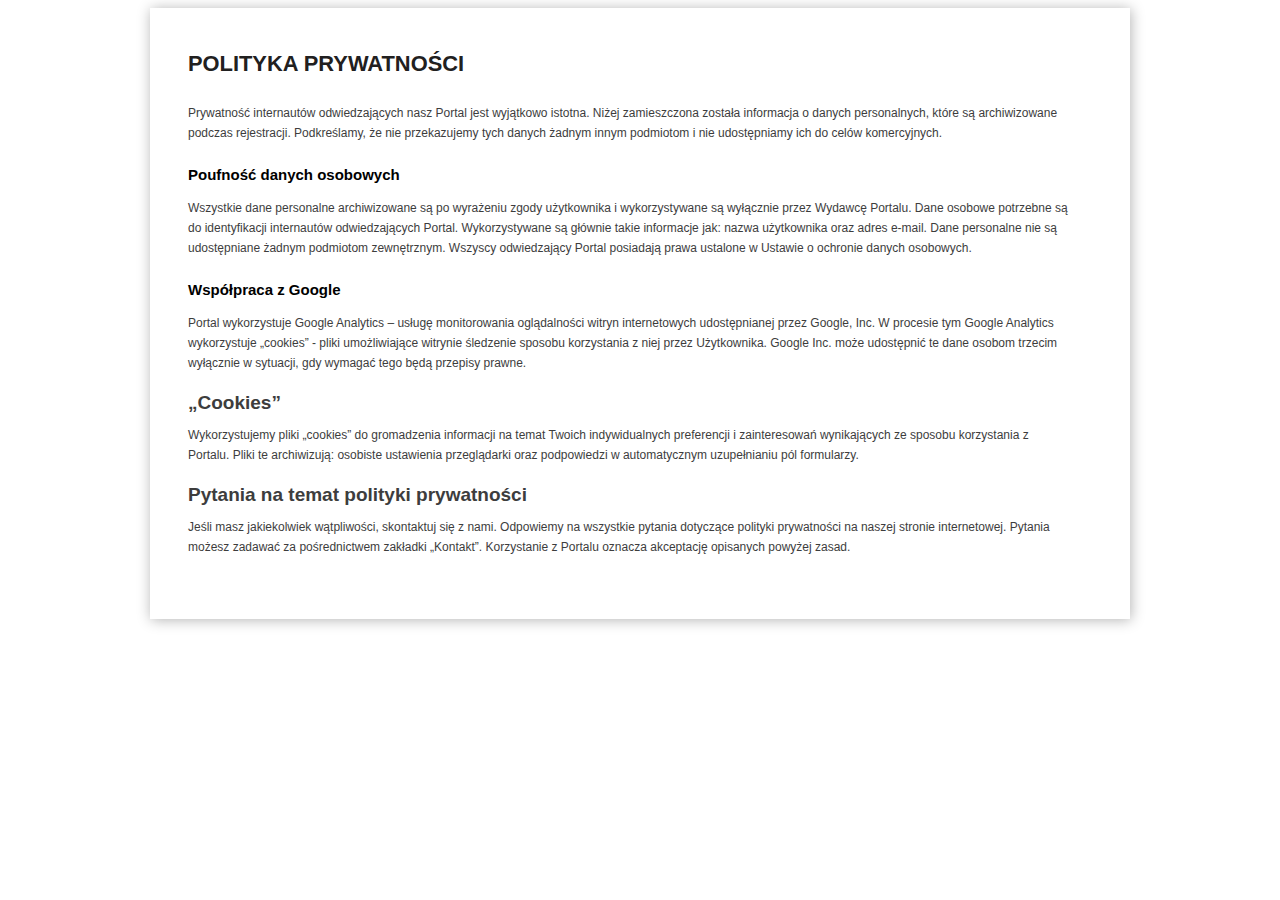
<file: privacy.html>
<!DOCTYPE html>
<html lang="pl">

<head>
	<meta charset="UTF-8">
	<title>Polityka prywatności</title>

	<style>
		body {
			font-family: Arial;
		}

		div.wrapper {
			background: white none repeat scroll 0 0;
			box-shadow: 1px 1px 13px 0 rgba(0, 1, 1, 0.3);
			display: table;
			margin: 0 auto;
			max-width: 980px;
			padding-top: 32px;
			width: 100%;
		}

		h1.static-line span {
			background: white none repeat scroll 0 0;
			padding: 0 20px 0 0;
			position: relative;
			top: 5px;
		}

		h1.static-line {
			font-size: 21.87px !important;
			line-height: initial;
			text-align: left !important;
			text-transform: uppercase;
			font-weight: bold !important;
			color: #212020 !important;
			margin-bottom: 31px;
			margin-top: 6px;
			width: 100%;
			border-bottom: none;
		}

		div.content.full h3 {
			font-size: 19px;
			font-weight: bold;
			margin-bottom: 6px;
			margin-top: 20px;
		}

		div.content h3 {
			color: #3d3d3d;
			font-size: 15px;
			font-weight: 900;
			line-height: 20px;
			margin-bottom: 3px;
		}

		div.content.full h2 {
			background: rgba(0, 0, 0, 0) none repeat scroll 0 0;
			font-size: 21px;
			margin: 20px 0 5px;
			min-height: auto;
			padding: 0;
			text-transform: none;
		}

		div.content h2 {
			font-size: 18px;
			font-weight: 900;
			line-height: 23px;
			margin-bottom: 25px;
			min-height: 39px;
			padding-left: 53px;
			text-transform: uppercase;
		}

		h2 {
			font-size: 15px !important;
		}

		div.content {
			padding: 0 57px 0 38px;
		}

		div.row div.content.full {
			padding-bottom: 50px;
			width: 100%;
		}

		div.row div.content {
			display: table-cell;
			position: relative;
			vertical-align: top;
			width: 72.1649%;
		}

		p {
			font-size: 12px !important;
			color: #3d3d3d;
			line-height: 20px;
		}

		h2 {
			font-size: 15px !important;
		}

		strong {
			font-weight: 600 !important;
		}

		h1.static-line {
			font-size: 21.87px !important;
		}

	</style>
</head>

<body>
	<div class="wrapper">
		<div class="row">
			<div class="content full">
				<h1 class="static-line"><span>Polityka prywatności</span></h1>
				<p>Prywatność internautów odwiedzających nasz Portal jest wyjątkowo istotna. Niżej zamieszczona została informacja o danych personalnych, które są archiwizowane podczas rejestracji. Podkreślamy, że nie przekazujemy tych danych żadnym innym podmiotom i nie udostępniamy ich do celów komercyjnych.</p>
				<h2>Poufność danych osobowych</h2>
				<p>Wszystkie dane personalne archiwizowane są po wyrażeniu zgody użytkownika i wykorzystywane są wyłącznie przez Wydawcę Portalu. Dane osobowe potrzebne są do identyfikacji internautów odwiedzających Portal. Wykorzystywane są głównie takie informacje jak: nazwa użytkownika oraz adres e-mail. Dane personalne nie są udostępniane żadnym podmiotom zewnętrznym. Wszyscy odwiedzający Portal posiadają prawa ustalone w Ustawie o ochronie danych osobowych.</p>
				<h2>Współpraca z Google</h2>
				<p>Portal wykorzystuje Google Analytics – usługę monitorowania oglądalności witryn internetowych udostępnianej przez Google, Inc. W procesie tym Google Analytics wykorzystuje „cookies” - pliki umożliwiające witrynie śledzenie sposobu korzystania z niej przez Użytkownika. Google Inc. może udostępnić te dane osobom trzecim wyłącznie w sytuacji, gdy wymagać tego będą przepisy prawne.</p>
				<h3>„Cookies”</h3>
				<p>Wykorzystujemy pliki „cookies” do gromadzenia informacji na temat Twoich indywidualnych preferencji i zainteresowań wynikających ze sposobu korzystania z Portalu. Pliki te archiwizują: osobiste ustawienia przeglądarki oraz podpowiedzi w automatycznym uzupełnianiu pól formularzy.</p>
				<h3>Pytania na temat polityki prywatności</h3>
				<p>Jeśli masz jakiekolwiek wątpliwości, skontaktuj się z nami. Odpowiemy na wszystkie pytania dotyczące polityki prywatności na naszej stronie internetowej. Pytania możesz zadawać za pośrednictwem zakładki „Kontakt”. Korzystanie z Portalu oznacza akceptację opisanych powyżej zasad.</p>

			</div>
		</div>
	</div>
</body>

</html>
</file>
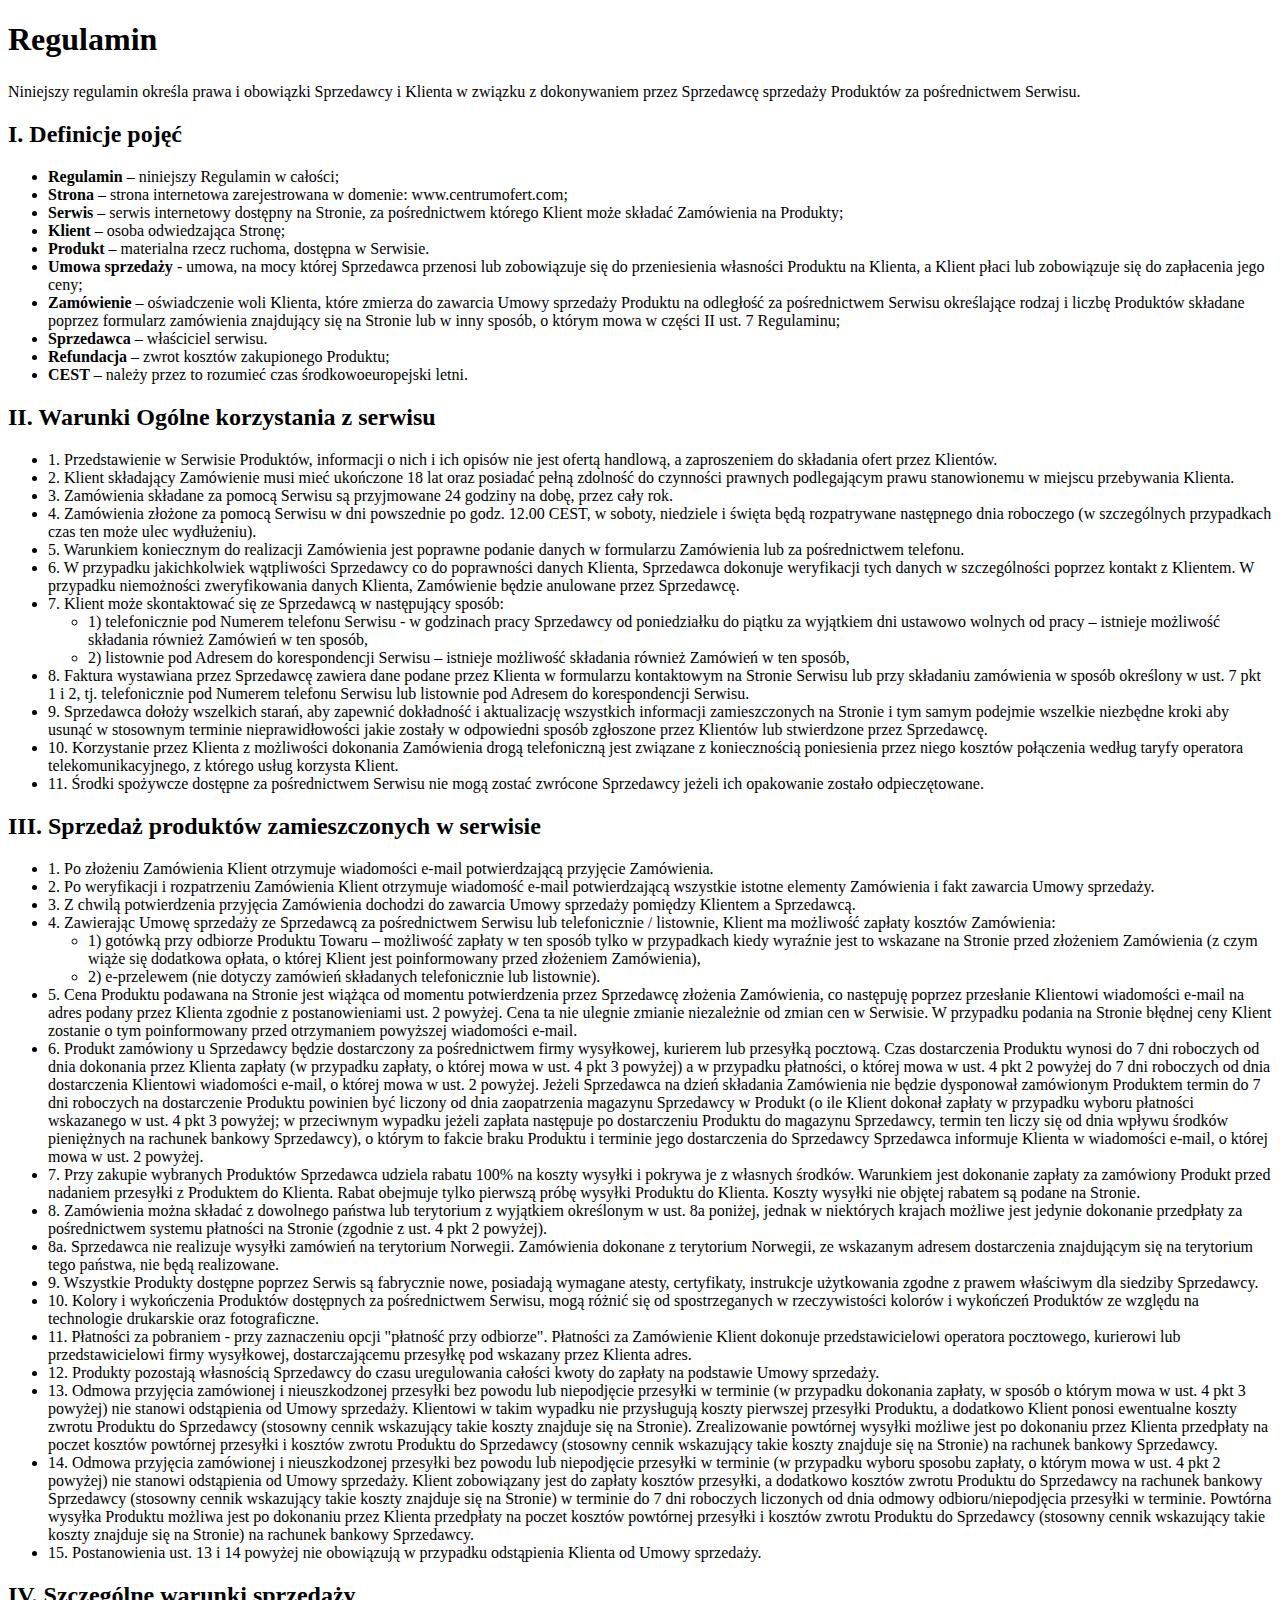
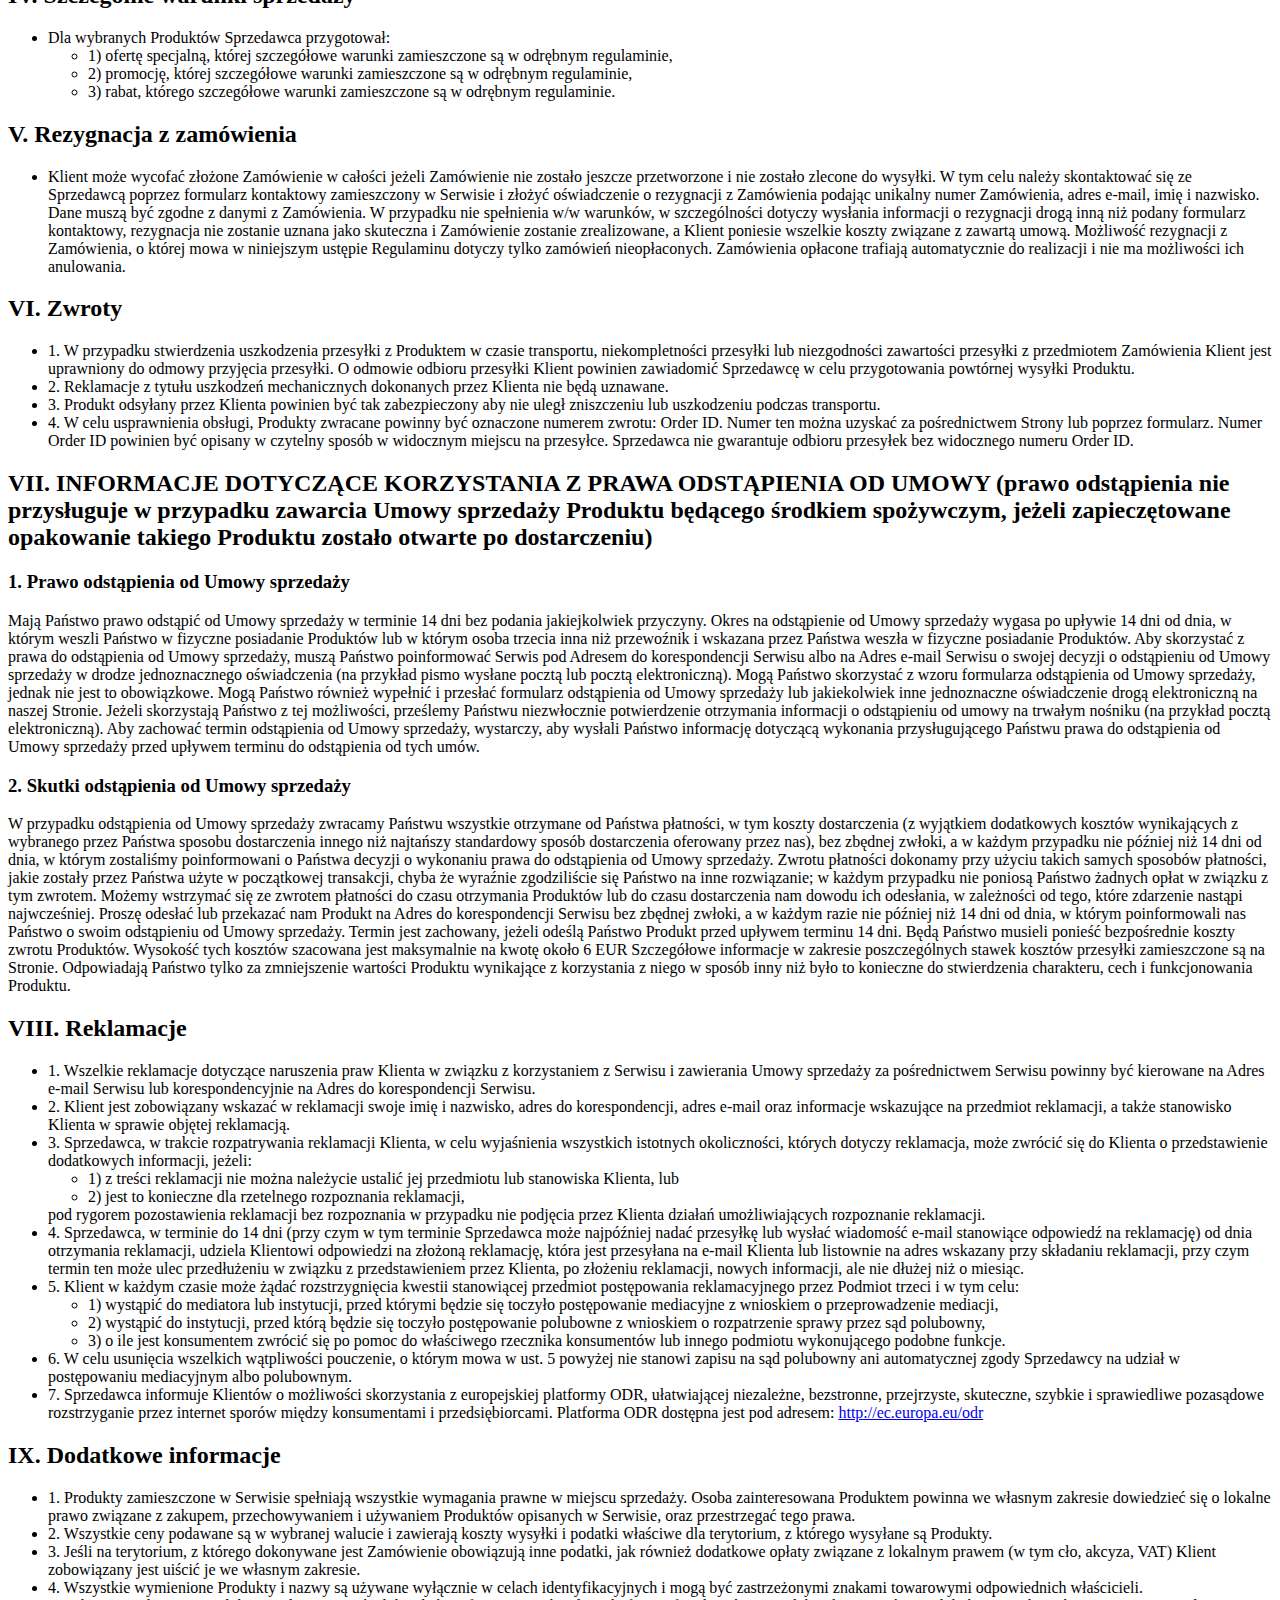
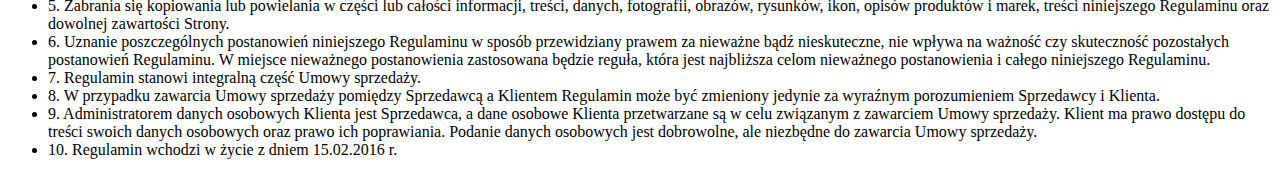
<file: regulations.html>
<!DOCTYPE html>
<html lang="pl">

<head>

	<meta charset="UTF-8">
	<title>Regulamin</title>
</head>

<body>
	<div class="wrapper index2">
		<div class="row">
			<div class="content full">
				<h1 class="static-line">Regulamin</h1>
				<p style="margin-top: 25px;">Niniejszy regulamin określa prawa i obowiązki Sprzedawcy i Klienta w związku z
					dokonywaniem przez Sprzedawcę sprzedaży Produktów za pośrednictwem Serwisu.</p>



				<h2>I. Definicje pojęć</h2>
				<ul>
					<li><strong>Regulamin</strong> – niniejszy Regulamin w całości;</li>
					<li><strong>Strona</strong> – strona internetowa zarejestrowana w domenie: www.centrumofert.com;
					</li>
					<li><strong>Serwis</strong> – serwis internetowy dostępny na Stronie, za pośrednictwem którego
						Klient może składać Zamówienia na Produkty;
					</li>
					<li><strong>Klient</strong> – osoba odwiedzająca Stronę;</li>
					<li><strong>Produkt</strong> – materialna rzecz ruchoma, dostępna w Serwisie.</li>
					<li><strong>Umowa sprzedaży</strong> - umowa, na mocy której Sprzedawca przenosi lub zobowiązuje
						się do przeniesienia własności Produktu na Klienta, a Klient płaci lub zobowiązuje się do
						zapłacenia jego ceny;
					</li>
					<li><strong>Zamówienie</strong> – oświadczenie woli Klienta, które zmierza do zawarcia Umowy
						sprzedaży Produktu na odległość za pośrednictwem Serwisu określające rodzaj i liczbę
						Produktów składane poprzez formularz zamówienia znajdujący się na Stronie lub w inny sposób,
						o którym mowa w części II ust. 7 Regulaminu;
					</li>
					<li><strong>Sprzedawca</strong> – właściciel serwisu.</li>
					<li><strong>Refundacja</strong> – zwrot kosztów zakupionego Produktu;</li>
					<li><strong>CEST</strong> – należy przez to rozumieć czas środkowoeuropejski letni.</li>
				</ul>


				<h2>II. Warunki Ogólne korzystania z serwisu</h2>
				<ul>
					<li>1. Przedstawienie w Serwisie Produktów, informacji o nich i ich opisów nie jest ofertą
						handlową, a zaproszeniem do składania ofert przez Klientów.
					</li>
					<li>2. Klient składający Zamówienie musi mieć ukończone 18 lat oraz posiadać pełną zdolność do
						czynności prawnych podlegającym prawu stanowionemu w miejscu przebywania Klienta.
					</li>
					<li>3. Zamówienia składane za pomocą Serwisu są przyjmowane 24 godziny na dobę, przez cały
						rok.
					</li>
					<li>4. Zamówienia złożone za pomocą Serwisu w dni powszednie po godz. 12.00 CEST, w soboty,
						niedziele i święta będą rozpatrywane następnego dnia roboczego (w szczególnych przypadkach
						czas ten może ulec wydłużeniu).
					</li>
					<li>5. Warunkiem koniecznym do realizacji Zamówienia jest poprawne podanie danych w formularzu
						Zamówienia lub za pośrednictwem telefonu.
					</li>
					<li>6. W przypadku jakichkolwiek wątpliwości Sprzedawcy co do poprawności danych Klienta,
						Sprzedawca dokonuje weryfikacji tych danych w szczególności poprzez kontakt z Klientem. W
						przypadku niemożności zweryfikowania danych Klienta, Zamówienie będzie anulowane przez
						Sprzedawcę.
					</li>
					<li>7. Klient może skontaktować się ze Sprzedawcą w następujący sposób:
						<ul>
							<li>1) telefonicznie pod Numerem telefonu Serwisu - w godzinach pracy Sprzedawcy od
								poniedziałku do piątku za wyjątkiem dni ustawowo wolnych od pracy – istnieje
								możliwość składania również Zamówień w ten sposób,
							</li>
							<li>2) listownie pod Adresem do korespondencji Serwisu – istnieje możliwość składania
								również Zamówień w ten sposób,
							</li>
						</ul>
					</li>
					<li>8. Faktura wystawiana przez Sprzedawcę zawiera dane podane przez Klienta w formularzu
						kontaktowym na Stronie Serwisu lub przy składaniu zamówienia w sposób określony w ust. 7 pkt
						1 i 2, tj. telefonicznie pod Numerem telefonu Serwisu lub listownie pod Adresem do
						korespondencji Serwisu.
					</li>
					<li>9. Sprzedawca dołoży wszelkich starań, aby zapewnić dokładność i aktualizację wszystkich
						informacji zamieszczonych na Stronie i tym samym podejmie wszelkie niezbędne kroki aby
						usunąć w stosownym terminie nieprawidłowości jakie zostały w odpowiedni sposób zgłoszone
						przez Klientów lub stwierdzone przez Sprzedawcę.
					</li>
					<li>10. Korzystanie przez Klienta z możliwości dokonania Zamówienia drogą telefoniczną jest
						związane z koniecznością poniesienia przez niego kosztów połączenia według taryfy operatora
						telekomunikacyjnego, z którego usług korzysta Klient.
					</li>
					<li>11. Środki spożywcze dostępne za pośrednictwem Serwisu nie mogą zostać zwrócone Sprzedawcy
						jeżeli ich opakowanie zostało odpieczętowane.
					</li>
				</ul>


				<h2>III. Sprzedaż produktów zamieszczonych w serwisie</h2>
				<ul>
					<li>1. Po złożeniu Zamówienia Klient otrzymuje wiadomości e-mail potwierdzającą przyjęcie
						Zamówienia.
					</li>
					<li>2. Po weryfikacji i rozpatrzeniu Zamówienia Klient otrzymuje wiadomość e-mail potwierdzającą
						wszystkie istotne elementy Zamówienia i fakt zawarcia Umowy sprzedaży.
					</li>
					<li>3. Z chwilą potwierdzenia przyjęcia Zamówienia dochodzi do zawarcia Umowy sprzedaży pomiędzy
						Klientem a Sprzedawcą.
					</li>
					<li>4. Zawierając Umowę sprzedaży ze Sprzedawcą za pośrednictwem Serwisu lub telefonicznie /
						listownie, Klient ma możliwość zapłaty kosztów Zamówienia:
						<ul>
							<li>1) gotówką przy odbiorze Produktu Towaru – możliwość zapłaty w ten sposób tylko w
								przypadkach kiedy wyraźnie jest to wskazane na Stronie przed złożeniem Zamówienia (z
								czym wiąże się dodatkowa opłata, o której Klient jest poinformowany przed złożeniem
								Zamówienia),
							</li>
							<li>2) e-przelewem (nie dotyczy zamówień składanych telefonicznie lub listownie).</li>
						</ul>
					</li>
					<li>5. Cena Produktu podawana na Stronie jest wiążąca od momentu potwierdzenia przez Sprzedawcę
						złożenia Zamówienia, co następuję poprzez przesłanie Klientowi wiadomości e-mail na adres
						podany przez Klienta zgodnie z postanowieniami ust. 2 powyżej. Cena ta nie ulegnie zmianie
						niezależnie od zmian cen w Serwisie. W przypadku podania na Stronie błędnej ceny Klient
						zostanie o tym poinformowany przed otrzymaniem powyższej wiadomości e-mail.
					</li>
					<li>6. Produkt zamówiony u Sprzedawcy będzie dostarczony za pośrednictwem firmy wysyłkowej,
						kurierem lub przesyłką pocztową. Czas dostarczenia Produktu wynosi do 7 dni roboczych od
						dnia dokonania przez Klienta zapłaty (w przypadku zapłaty, o której mowa w ust. 4 pkt 3
						powyżej) a w przypadku płatności, o której mowa w ust. 4 pkt 2 powyżej do 7 dni roboczych od
						dnia dostarczenia Klientowi wiadomości e-mail, o której mowa w ust. 2 powyżej. Jeżeli
						Sprzedawca na dzień składania Zamówienia nie będzie dysponował zamówionym Produktem termin
						do 7 dni roboczych na dostarczenie Produktu powinien być liczony od dnia zaopatrzenia
						magazynu Sprzedawcy w Produkt (o ile Klient dokonał zapłaty w przypadku wyboru płatności
						wskazanego w ust. 4 pkt 3 powyżej; w przeciwnym wypadku jeżeli zapłata następuje po
						dostarczeniu Produktu do magazynu Sprzedawcy, termin ten liczy się od dnia wpływu środków
						pieniężnych na rachunek bankowy Sprzedawcy), o którym to fakcie braku Produktu i terminie
						jego dostarczenia do Sprzedawcy Sprzedawca informuje Klienta w wiadomości e-mail, o której
						mowa w ust. 2 powyżej.
					</li>
					<li>7. Przy zakupie wybranych Produktów Sprzedawca udziela rabatu 100% na koszty wysyłki i
						pokrywa je z własnych środków. Warunkiem jest dokonanie zapłaty za zamówiony Produkt przed
						nadaniem przesyłki z Produktem do Klienta. Rabat obejmuje tylko pierwszą próbę wysyłki
						Produktu do Klienta. Koszty wysyłki nie objętej rabatem są podane na Stronie.
					</li>
					<li>8. Zamówienia można składać z dowolnego państwa lub terytorium z wyjątkiem określonym w ust.
						8a poniżej, jednak w niektórych krajach możliwe jest jedynie dokonanie przedpłaty za
						pośrednictwem systemu płatności na Stronie (zgodnie z ust. 4 pkt 2 powyżej).
					</li>
					<li>8a. Sprzedawca nie realizuje wysyłki zamówień na terytorium Norwegii. Zamówienia dokonane z
						terytorium Norwegii, ze wskazanym adresem dostarczenia znajdującym się na terytorium tego
						państwa, nie będą realizowane.
					</li>
					<li>9. Wszystkie Produkty dostępne poprzez Serwis są fabrycznie nowe, posiadają wymagane atesty,
						certyfikaty, instrukcje użytkowania zgodne z prawem właściwym dla siedziby Sprzedawcy.
					</li>
					<li>10. Kolory i wykończenia Produktów dostępnych za pośrednictwem Serwisu, mogą różnić się od
						spostrzeganych w rzeczywistości kolorów i wykończeń Produktów ze względu na technologie
						drukarskie oraz fotograficzne.
					</li>
					<li>11. Płatności za pobraniem - przy zaznaczeniu opcji "płatność przy odbiorze". Płatności za
						Zamówienie Klient dokonuje przedstawicielowi operatora pocztowego, kurierowi lub
						przedstawicielowi firmy wysyłkowej, dostarczającemu przesyłkę pod wskazany przez Klienta
						adres.
					</li>
					<li>12. Produkty pozostają własnością Sprzedawcy do czasu uregulowania całości kwoty do zapłaty
						na podstawie Umowy sprzedaży.
					</li>
					<li>13. Odmowa przyjęcia zamówionej i nieuszkodzonej przesyłki bez powodu lub niepodjęcie
						przesyłki w terminie (w przypadku dokonania zapłaty, w sposób o którym mowa w ust. 4 pkt 3
						powyżej) nie stanowi odstąpienia od Umowy sprzedaży. Klientowi w takim wypadku nie
						przysługują koszty pierwszej przesyłki Produktu, a dodatkowo Klient ponosi ewentualne koszty
						zwrotu Produktu do Sprzedawcy (stosowny cennik wskazujący takie koszty znajduje się na
						Stronie). Zrealizowanie powtórnej wysyłki możliwe jest po dokonaniu przez Klienta przedpłaty
						na poczet kosztów powtórnej przesyłki i kosztów zwrotu Produktu do Sprzedawcy (stosowny
						cennik wskazujący takie koszty znajduje się na Stronie) na rachunek bankowy Sprzedawcy.
					</li>
					<li>14. Odmowa przyjęcia zamówionej i nieuszkodzonej przesyłki bez powodu lub niepodjęcie
						przesyłki w terminie (w przypadku wyboru sposobu zapłaty, o którym mowa w ust. 4 pkt 2
						powyżej) nie stanowi odstąpienia od Umowy sprzedaży. Klient zobowiązany jest do zapłaty
						kosztów przesyłki, a dodatkowo kosztów zwrotu Produktu do Sprzedawcy na rachunek bankowy
						Sprzedawcy (stosowny cennik wskazujący takie koszty znajduje się na Stronie) w terminie do 7
						dni roboczych liczonych od dnia odmowy odbioru/niepodjęcia przesyłki w terminie. Powtórna
						wysyłka Produktu możliwa jest po dokonaniu przez Klienta przedpłaty na poczet kosztów
						powtórnej przesyłki i kosztów zwrotu Produktu do Sprzedawcy (stosowny cennik wskazujący
						takie koszty znajduje się na Stronie) na rachunek bankowy Sprzedawcy.
					</li>
					<li>15. Postanowienia ust. 13 i 14 powyżej nie obowiązują w przypadku odstąpienia Klienta od
						Umowy sprzedaży.
					</li>
				</ul>


				<h2>IV. Szczególne warunki sprzedaży</h2>
				<ul>
					<li>Dla wybranych Produktów Sprzedawca przygotował:
						<ul>
							<li>1) ofertę specjalną, której szczegółowe warunki zamieszczone są w odrębnym
								regulaminie,
							</li>
							<li>2) promocję, której szczegółowe warunki zamieszczone są w odrębnym regulaminie,</li>
							<li>3) rabat, którego szczegółowe warunki zamieszczone są w odrębnym regulaminie.</li>
						</ul>
					</li>
				</ul>

				<h2>V. Rezygnacja z zamówienia</h2>
				<ul>
					<li>Klient może wycofać złożone Zamówienie w całości jeżeli Zamówienie nie zostało jeszcze
						przetworzone i nie zostało zlecone do wysyłki. W tym celu należy skontaktować się ze
						Sprzedawcą poprzez formularz kontaktowy zamieszczony w Serwisie i złożyć oświadczenie o
						rezygnacji z Zamówienia podając unikalny numer Zamówienia, adres e-mail, imię i nazwisko.
						Dane muszą być zgodne z danymi z Zamówienia. W przypadku nie spełnienia w/w warunków, w
						szczególności dotyczy wysłania informacji o rezygnacji drogą inną niż podany formularz
						kontaktowy, rezygnacja nie zostanie uznana jako skuteczna i Zamówienie zostanie
						zrealizowane, a Klient poniesie wszelkie koszty związane z zawartą umową. Możliwość
						rezygnacji z Zamówienia, o której mowa w niniejszym ustępie Regulaminu dotyczy tylko
						zamówień nieopłaconych. Zamówienia opłacone trafiają automatycznie do realizacji i nie ma
						możliwości ich anulowania.
					</li>
				</ul>


				<h2>VI. Zwroty</h2>
				<ul>
					<li>1. W przypadku stwierdzenia uszkodzenia przesyłki z Produktem w czasie transportu,
						niekompletności przesyłki lub niezgodności zawartości przesyłki z przedmiotem Zamówienia
						Klient jest uprawniony do odmowy przyjęcia przesyłki. O odmowie odbioru przesyłki Klient
						powinien zawiadomić Sprzedawcę w celu przygotowania powtórnej wysyłki Produktu.
					</li>
					<li>2. Reklamacje z tytułu uszkodzeń mechanicznych dokonanych przez Klienta nie będą uznawane.
					</li>
					<li>3. Produkt odsyłany przez Klienta powinien być tak zabezpieczony aby nie uległ zniszczeniu
						lub uszkodzeniu podczas transportu.
					</li>
					<li>4. W celu usprawnienia obsługi, Produkty zwracane powinny być oznaczone numerem zwrotu:
						Order ID. Numer ten można uzyskać za pośrednictwem Strony lub poprzez formularz. Numer Order
						ID powinien być opisany w czytelny sposób w widocznym miejscu na przesyłce. Sprzedawca nie
						gwarantuje odbioru przesyłek bez widocznego numeru Order ID.
					</li>
				</ul>


				<h2>VII. INFORMACJE DOTYCZĄCE KORZYSTANIA Z PRAWA ODSTĄPIENIA OD UMOWY (prawo odstąpienia nie
					przysługuje w przypadku zawarcia Umowy sprzedaży Produktu będącego środkiem spożywczym, jeżeli
					zapieczętowane opakowanie takiego Produktu zostało otwarte po dostarczeniu)</h2>
				<h3>1. Prawo odstąpienia od Umowy sprzedaży</h3>
				Mają Państwo prawo odstąpić od Umowy sprzedaży w terminie 14 dni bez podania jakiejkolwiek
				przyczyny.

				Okres na odstąpienie od Umowy sprzedaży wygasa po upływie 14 dni od dnia, w którym weszli Państwo w
				fizyczne posiadanie Produktów lub w którym osoba trzecia inna niż przewoźnik i wskazana przez
				Państwa weszła w fizyczne posiadanie Produktów.

				Aby skorzystać z prawa do odstąpienia od Umowy sprzedaży, muszą Państwo poinformować Serwis pod
				Adresem do korespondencji Serwisu albo na Adres e-mail Serwisu o swojej decyzji o odstąpieniu od
				Umowy sprzedaży w drodze jednoznacznego oświadczenia (na przykład pismo wysłane pocztą lub pocztą
				elektroniczną).

				Mogą Państwo skorzystać z wzoru formularza odstąpienia od Umowy sprzedaży, jednak nie jest to
				obowiązkowe. Mogą Państwo również wypełnić i przesłać formularz odstąpienia od Umowy sprzedaży lub
				jakiekolwiek inne jednoznaczne oświadczenie drogą elektroniczną na naszej Stronie. Jeżeli
				skorzystają Państwo z tej możliwości, prześlemy Państwu niezwłocznie potwierdzenie otrzymania
				informacji o odstąpieniu od umowy na trwałym nośniku (na przykład pocztą elektroniczną).

				Aby zachować termin odstąpienia od Umowy sprzedaży, wystarczy, aby wysłali Państwo informację
				dotyczącą wykonania przysługującego Państwu prawa do odstąpienia od Umowy sprzedaży przed upływem
				terminu do odstąpienia od tych umów.
				<h3>2. Skutki odstąpienia od Umowy sprzedaży</h3>
				W przypadku odstąpienia od Umowy sprzedaży zwracamy Państwu wszystkie otrzymane od Państwa
				płatności, w tym koszty dostarczenia (z wyjątkiem dodatkowych kosztów wynikających z wybranego przez
				Państwa sposobu dostarczenia innego niż najtańszy standardowy sposób dostarczenia oferowany przez
				nas), bez zbędnej zwłoki, a w każdym przypadku nie później niż 14 dni od dnia, w którym zostaliśmy
				poinformowani o Państwa decyzji o wykonaniu prawa do odstąpienia od Umowy sprzedaży. Zwrotu
				płatności dokonamy przy użyciu takich samych sposobów płatności, jakie zostały przez Państwa użyte w
				początkowej transakcji, chyba że wyraźnie zgodziliście się Państwo na inne rozwiązanie; w każdym
				przypadku nie poniosą Państwo żadnych opłat w związku z tym zwrotem.

				Możemy wstrzymać się ze zwrotem płatności do czasu otrzymania Produktów lub do czasu dostarczenia
				nam dowodu ich odesłania, w zależności od tego, które zdarzenie nastąpi najwcześniej.

				Proszę odesłać lub przekazać nam Produkt na Adres do korespondencji Serwisu bez zbędnej zwłoki, a w
				każdym razie nie później niż 14 dni od dnia, w którym poinformowali nas Państwo o swoim odstąpieniu
				od Umowy sprzedaży. Termin jest zachowany, jeżeli odeślą Państwo Produkt przed upływem terminu 14
				dni.

				Będą Państwo musieli ponieść bezpośrednie koszty zwrotu Produktów. Wysokość tych kosztów szacowana
				jest maksymalnie na kwotę około 6 EUR Szczegółowe informacje w zakresie poszczególnych stawek
				kosztów przesyłki zamieszczone są na Stronie.

				Odpowiadają Państwo tylko za zmniejszenie wartości Produktu wynikające z korzystania z niego w
				sposób inny niż było to konieczne do stwierdzenia charakteru, cech i funkcjonowania Produktu.


				<h2>VIII. Reklamacje</h2>
				<ul>
					<li>1. Wszelkie reklamacje dotyczące naruszenia praw Klienta w związku z korzystaniem z Serwisu
						i zawierania Umowy sprzedaży za pośrednictwem Serwisu powinny być kierowane na Adres e-mail
						Serwisu lub korespondencyjnie na Adres do korespondencji Serwisu.
					</li>
					<li>2. Klient jest zobowiązany wskazać w reklamacji swoje imię i nazwisko, adres do
						korespondencji, adres e-mail oraz informacje wskazujące na przedmiot reklamacji, a także
						stanowisko Klienta w sprawie objętej reklamacją.
					</li>
					<li>3. Sprzedawca, w trakcie rozpatrywania reklamacji Klienta, w celu wyjaśnienia wszystkich
						istotnych okoliczności, których dotyczy reklamacja, może zwrócić się do Klienta o
						przedstawienie dodatkowych informacji, jeżeli:
						<ul>
							<li>1) z treści reklamacji nie można należycie ustalić jej przedmiotu lub stanowiska
								Klienta, lub
							</li>
							<li>2) jest to konieczne dla rzetelnego rozpoznania reklamacji,</li>
						</ul>
						pod rygorem pozostawienia reklamacji bez rozpoznania w przypadku nie podjęcia przez Klienta
						działań umożliwiających rozpoznanie reklamacji.
					</li>
					<li>4. Sprzedawca, w terminie do 14 dni (przy czym w tym terminie Sprzedawca może najpóźniej
						nadać przesyłkę lub wysłać wiadomość e-mail stanowiące odpowiedź na reklamację) od dnia
						otrzymania reklamacji, udziela Klientowi odpowiedzi na złożoną reklamację, która jest
						przesyłana na e-mail Klienta lub listownie na adres wskazany przy składaniu reklamacji, przy
						czym termin ten może ulec przedłużeniu w związku z przedstawieniem przez Klienta, po
						złożeniu reklamacji, nowych informacji, ale nie dłużej niż o miesiąc.
					</li>
					<li>5. Klient w każdym czasie może żądać rozstrzygnięcia kwestii stanowiącej przedmiot
						postępowania reklamacyjnego przez Podmiot trzeci i w tym celu:
						<ul>
							<li>1) wystąpić do mediatora lub instytucji, przed którymi będzie się toczyło
								postępowanie mediacyjne z wnioskiem o przeprowadzenie mediacji,
							</li>
							<li>2) wystąpić do instytucji, przed którą będzie się toczyło postępowanie polubowne z
								wnioskiem o rozpatrzenie sprawy przez sąd polubowny,
							</li>
							<li>3) o ile jest konsumentem zwrócić się po pomoc do właściwego rzecznika konsumentów
								lub innego podmiotu wykonującego podobne funkcje.
							</li>
						</ul>
					</li>
					<li>6. W celu usunięcia wszelkich wątpliwości pouczenie, o którym mowa w ust. 5 powyżej nie
						stanowi zapisu na sąd polubowny ani automatycznej zgody Sprzedawcy na udział w postępowaniu
						mediacyjnym albo polubownym.
					</li>
					<li>7. Sprzedawca informuje Klientów o możliwości skorzystania
						z europejskiej platformy ODR, ułatwiającej niezależne, bezstronne, przejrzyste, skuteczne,
						szybkie i sprawiedliwe pozasądowe rozstrzyganie przez internet sporów między konsumentami i
						przedsiębiorcami. Platforma ODR dostępna jest pod adresem:
						<a href="../../../../ec.europa.eu/odr">http://ec.europa.eu/odr</a></li>
				</ul>


				<h2>IX. Dodatkowe informacje</h2>
				<ul>
					<li>1. Produkty zamieszczone w Serwisie spełniają wszystkie wymagania prawne w miejscu
						sprzedaży. Osoba zainteresowana Produktem powinna we własnym zakresie dowiedzieć się o
						lokalne prawo związane z zakupem, przechowywaniem i używaniem Produktów opisanych w
						Serwisie, oraz przestrzegać tego prawa.
					</li>
					<li>2. Wszystkie ceny podawane są w wybranej walucie i zawierają koszty wysyłki i podatki
						właściwe dla terytorium, z którego wysyłane są Produkty.
					</li>
					<li>3. Jeśli na terytorium, z którego dokonywane jest Zamówienie obowiązują inne podatki, jak
						również dodatkowe opłaty związane z lokalnym prawem (w tym cło, akcyza, VAT) Klient
						zobowiązany jest uiścić je we własnym zakresie.
					</li>
					<li>4. Wszystkie wymienione Produkty i nazwy są używane wyłącznie w celach identyfikacyjnych i
						mogą być zastrzeżonymi znakami towarowymi odpowiednich właścicieli.
					</li>
					<li>5. Zabrania się kopiowania lub powielania w części lub całości informacji, treści, danych,
						fotografii, obrazów, rysunków, ikon, opisów produktów i marek, treści niniejszego Regulaminu
						oraz dowolnej zawartości Strony.
					</li>
					<li>6. Uznanie poszczególnych postanowień niniejszego Regulaminu w sposób przewidziany prawem za
						nieważne bądź nieskuteczne, nie wpływa na ważność czy skuteczność pozostałych postanowień
						Regulaminu. W miejsce nieważnego postanowienia zastosowana będzie reguła, która jest
						najbliższa celom nieważnego postanowienia i całego niniejszego Regulaminu.
					</li>
					<li>7. Regulamin stanowi integralną część Umowy sprzedaży.</li>
					<li>8. W przypadku zawarcia Umowy sprzedaży pomiędzy Sprzedawcą a Klientem Regulamin może być
						zmieniony jedynie za wyraźnym porozumieniem Sprzedawcy i Klienta.
					</li>
					<li>9. Administratorem danych osobowych Klienta jest Sprzedawca, a dane osobowe Klienta
						przetwarzane są w celu związanym z zawarciem Umowy sprzedaży. Klient ma prawo dostępu do
						treści swoich danych osobowych oraz prawo ich poprawiania. Podanie danych osobowych jest
						dobrowolne, ale niezbędne do zawarcia Umowy sprzedaży.
					</li>
					<li>10. Regulamin wchodzi w życie z dniem 15.02.2016 r.</li>
				</ul>




			</div>
		</div>
	</div>
</body>

</html>
</file>
